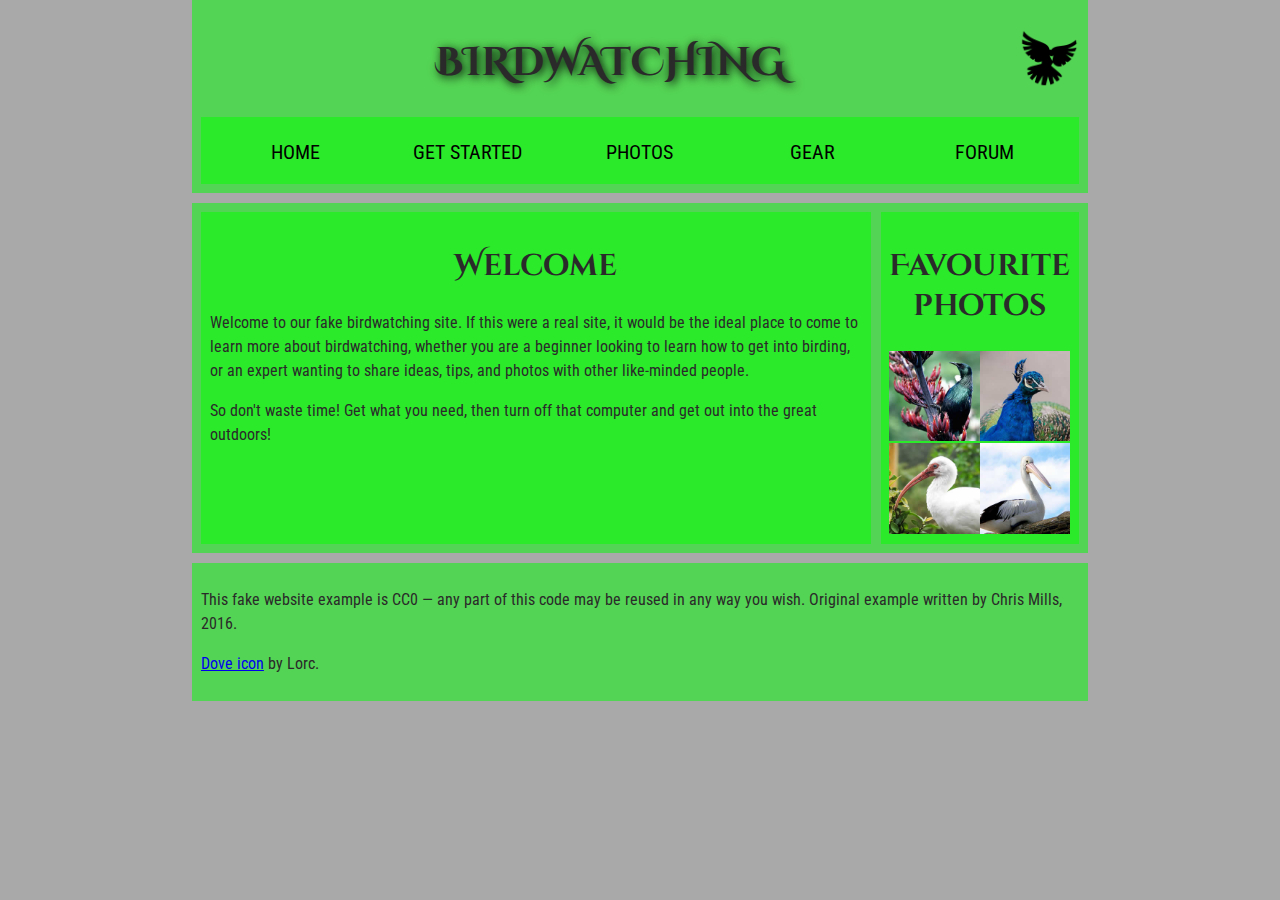
<file: index.html>
<!--
Name: Mandish Poudel
File: index.html
Date: 25th January 2025
Description of file: Structuring content with HTML and Styling using CSS. -->


<!DOCTYPE html>
<html lang="en">
  <head>
    <meta charset="utf-8">
    <title>Birdwatching</title>
    <link href="https://fonts.googleapis.com/css?family=Roboto+Condensed:300%7CCinzel+Decorative:700" rel="stylesheet">
    <link rel="stylesheet" href="style.css">
    <!--[if lt IE 9]>
      <script src="https://cdnjs.cloudflare.com/ajax/libs/html5shiv/3.7.3/html5shiv.js"></script>
    <![endif]-->
  </head>

  <body>
    
    <header>
      <h1>Birdwatching</h1>
      <img src="dove.png" alt="a simple dove logo">
      <nav>
        <ul>
          <li><span>Home</span></li>
          <li><a href="#">Get started</a></li>
          <li><a href="#">Photos</a></li>
          <li><a href="#">Gear</a></li>
          <li><a href="#">Forum</a></li>
        </ul>
      </nav>
    </header>
    
    <main>
      <article>
        <h2>Welcome</h2> 
        <p>Welcome to our fake birdwatching site. If this were a real site, it would be the ideal place to come to learn more about birdwatching, whether you are a beginner looking to learn how to get into birding, or an expert wanting to share ideas, tips, and photos with other like-minded people.</p>

        <p>So don't waste time! Get what you need, then turn off that computer and get out into the great outdoors!</p>
      </article>

      <aside>
        <h2>Favourite photos</h2>
  
        <a href="favorite-1.jpg"><img src="favorite-1_th.jpg" alt="Small black bird, black claws, long black slender beak, links to larger version of the image"></a>
        <a href="favorite-2.jpg"><img src="favorite-2_th.jpg" alt="Top half of a pretty bird with bright blue plumage on neck, light colored beak, blue headdress, links to larger version of the image"></a>
        <a href="favorite-3.jpg"><img src="favorite-3_th.jpg" alt="Top half of a large bird with white plumage, very long curved narrow light colored break, links to larger version of the image"></a>
        <a href="favorite-4.jpg"><img src="favorite-4_th.jpg" alt="Large bird, mostly white plumage with black plumage on back and rear, long straight white beak, links to larger version of the image"></a>
      </aside>
    </main>

      <footer>
        <p>This fake website example is CC0 — any part of this code may be reused in any way you wish. Original example written by Chris Mills, 2016.</p>
  
        <p><a href="http://game-icons.net/lorc/originals/dove.html">Dove icon</a> by Lorc.</p>
      </footer>

   
  </body>
</html>
</file>
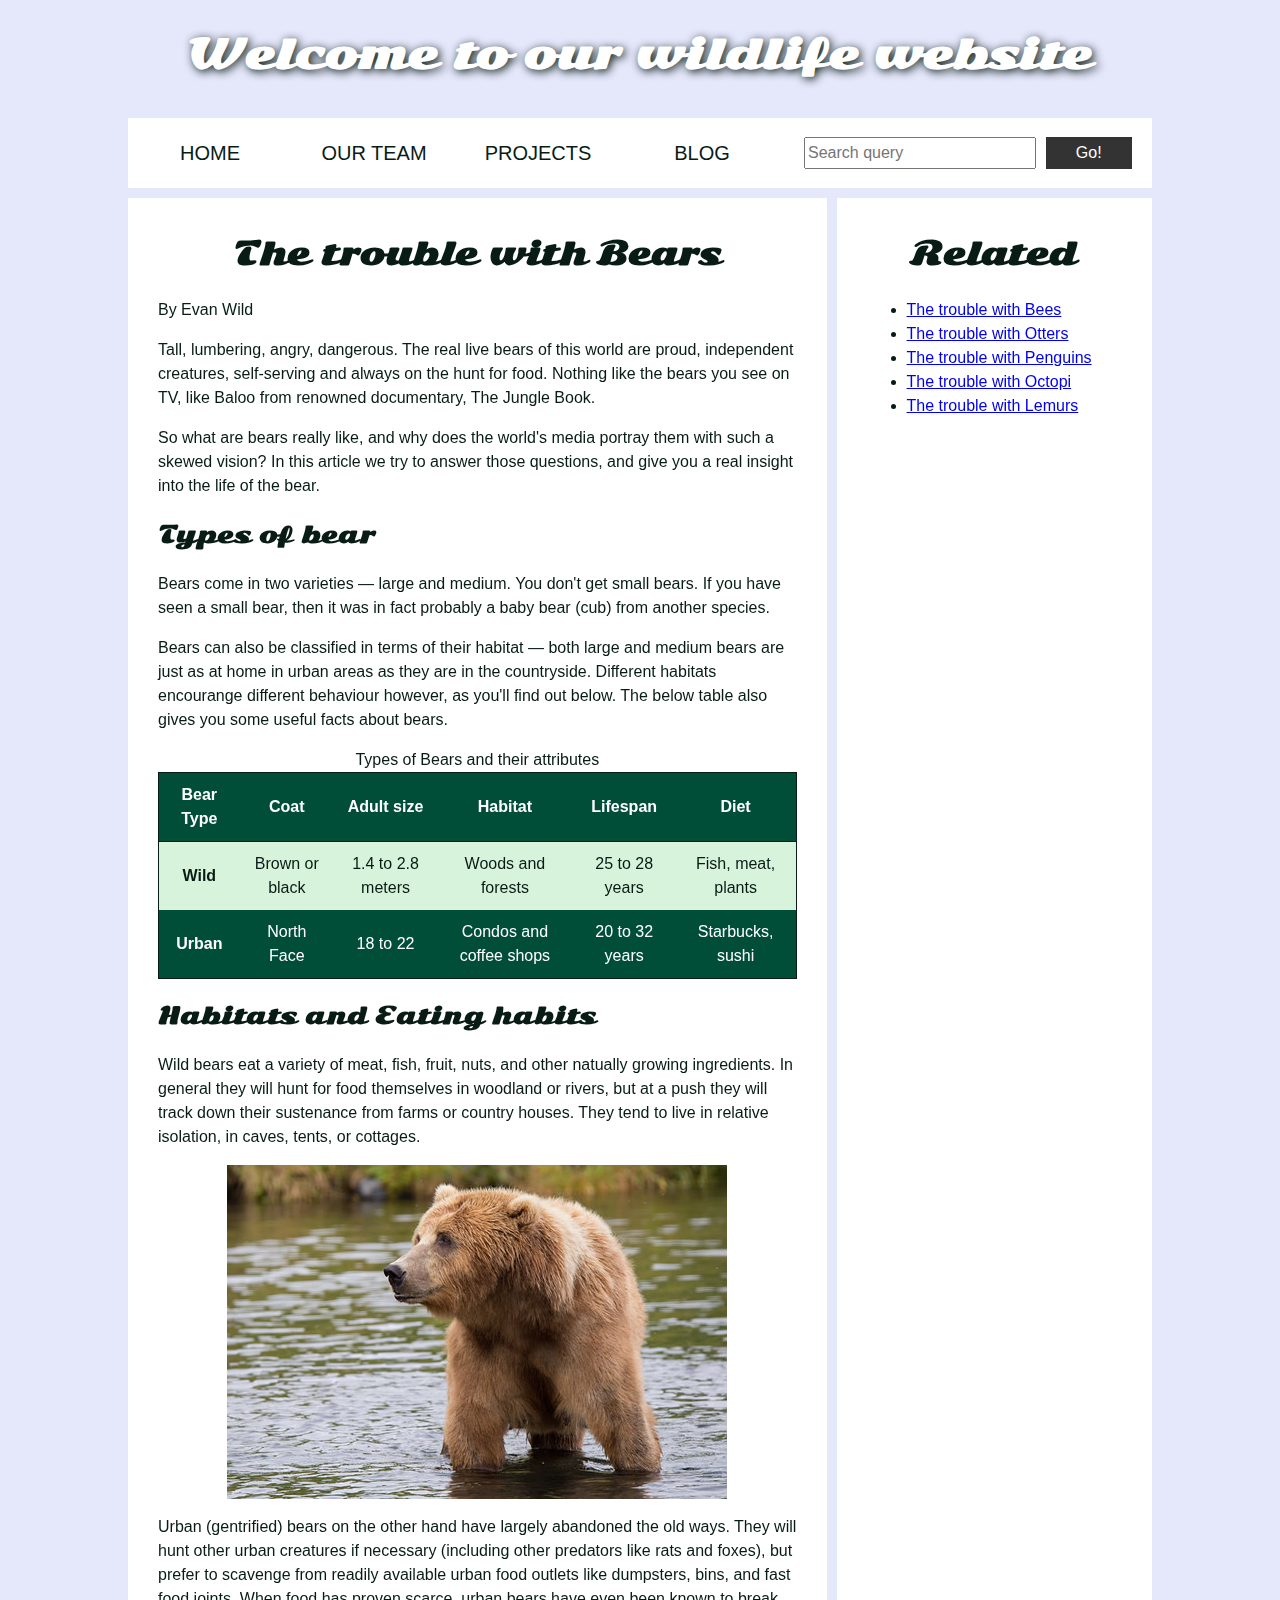
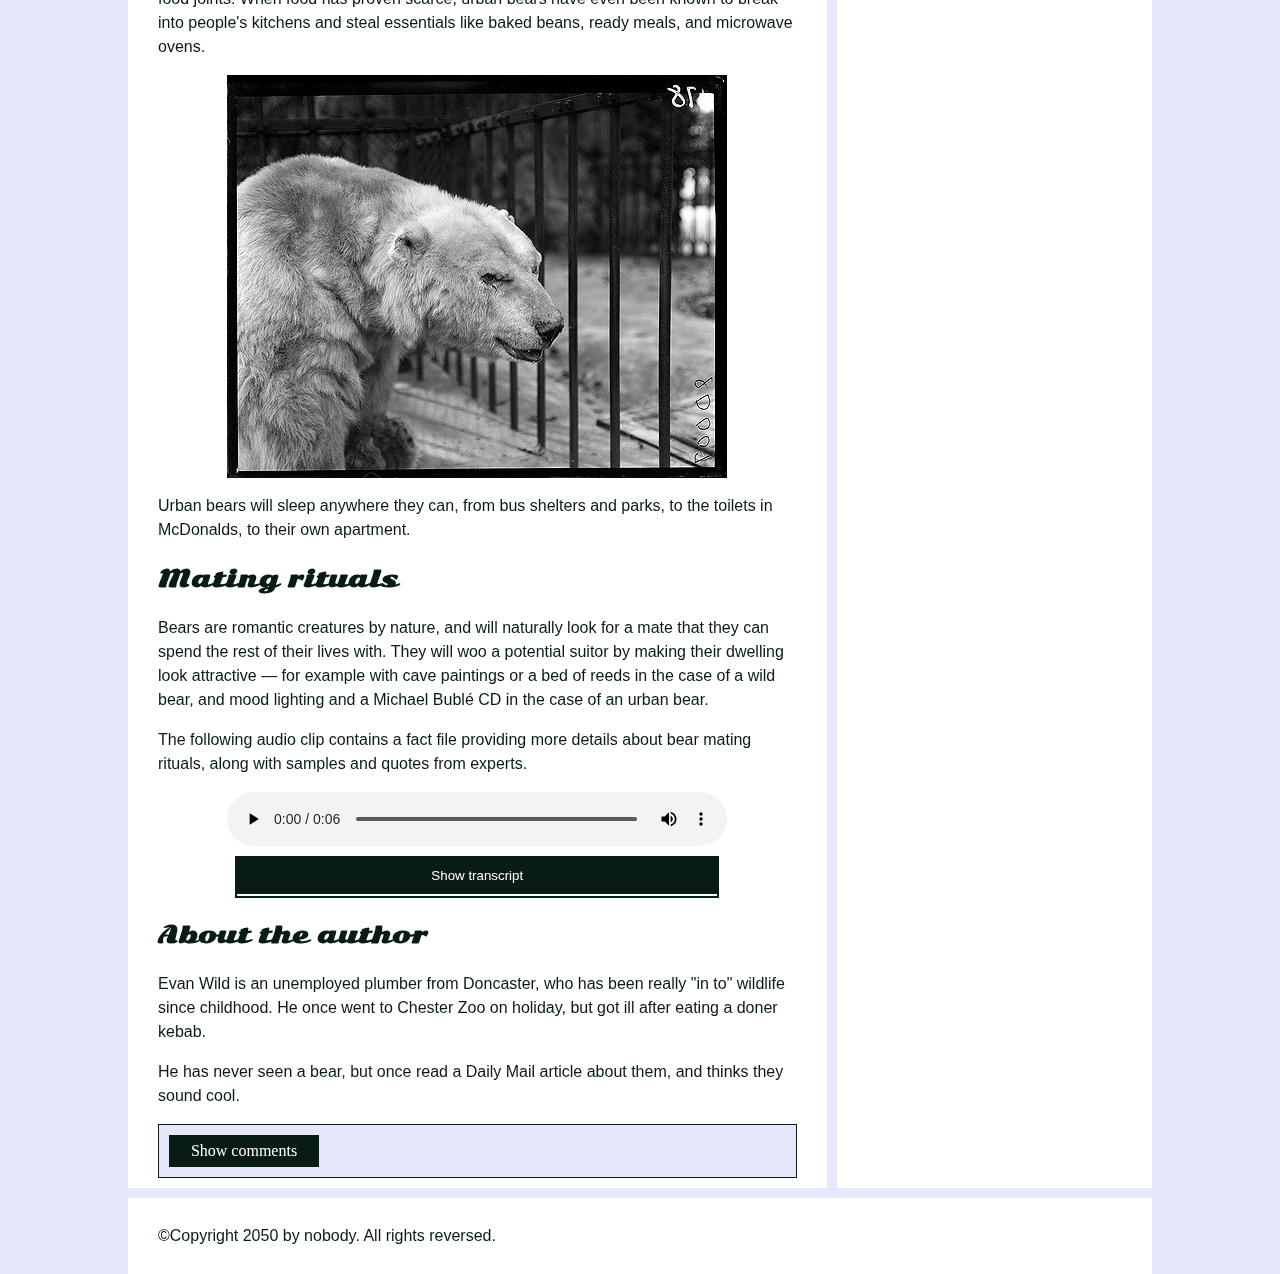
<file: Assignment5/index.html>
<!--Name: Mandish Poudel
Date: 2025-04-11
File: Assignment 5
Description:Web Accessibility
-->


<!DOCTYPE html>
<html>
<head>
  <meta charset="utf-8">
  
  <title>Accessibility assessment</title>
  <link href="https://fonts.googleapis.com/css?family=Open+Sans+Condensed:300|Sonsie+One" rel="stylesheet" type="text/css">
  <link rel="stylesheet" href="style.css">

  </head>
  <body>
    <h1>
      Welcome to our wildlife website
    </h1>
    
    <a id="skip-to-content-link" class="skip-to-content-link" href="#main-content">
      Skip to main content
    </a>

    <nav>
      <ul>
        <li><a href="#home">Home</a></li>
        <li><a href="ourTeam">Our team</a></li>
        <li><a href="#projects">Projects</a></li>
        <li><a href="#blog">Blog</a></li>
      </ul>
      
      <form class="search">
        <label for="site-search">Search the site:</label>
        <input type="search" id="site-search" name="q" placeholder="Search query"
        aria-label="Search through site content">
        <button>Go!</button>
      </form>
      
    </nav>
    
    <main id="main-content">
      <article>
        <section>
          <h2>The trouble with Bears</h2>
          <p>By Evan Wild</p>
          <p>Tall, lumbering, angry, dangerous. The real live bears of this world are proud, independent creatures, self-serving and always on the hunt for food. Nothing like the bears you see on TV, like Baloo from renowned documentary, The Jungle Book.</p>        
          <p>So what are bears really like, and why does the world's media portray them with such a skewed vision? In this article we try to answer those questions, and give you a real insight into the life of the bear.</p>
        </section>

        <section>
          <h3>Types of bear</h3>
          <p>Bears come in two varieties — large and medium. You don't get small bears. If you have seen a small bear, then it was in fact probably a baby bear (cub) from another species.</p>
          <p>Bears can also be classified in terms of their habitat — both large and medium bears are just as at home in urban areas as they are in the countryside. Different habitats encourange different behaviour however, as you'll find out below. The below table also gives you some useful facts about bears.</p>
        </section>
        
        <table>
          <caption>Types of Bears and their attributes</caption>
          <thead>
            <tr>
              <th scope="col">Bear Type</th>
              <th scope="col">Coat</th>
              <th scope="col">Adult size</th>
              <th scope="col">Habitat</th>
              <th scope="col">Lifespan</th>
              <th scope="col">Diet</th>
            </tr>
          </thead>
          <tbody>
            <tr>
              <th scope="row">Wild</th>
              <td>Brown or black</td>
              <td>1.4 to 2.8 meters</td>
              <td>Woods and forests</td>
              <td>25 to 28 years</td>
              <td>Fish, meat, plants</td>
            </tr>
            <tr>
              <th scope="row">Urban</td>
              <td>North Face</td>
              <td>18 to 22</td>
              <td>Condos and coffee shops</td>
              <td>20 to 32 years</td>
              <td>Starbucks, sushi</td>
            </tr>
          </tbody>
        </table>
        
        <section>
          <h3>Habitats and Eating habits</h3>
          <p>Wild bears eat a variety of meat, fish, fruit, nuts, and other natually growing ingredients. In general they will hunt for food themselves in woodland or rivers, but at a push they will track down their sustenance from farms or country houses. They tend to live in relative isolation, in caves, tents, or cottages.</p>  
        </section>
  
        <figure>
          <img src="photos/wild-bear.jpg" alt="A brown bear standing on four legs in a flowing river. The bear is facing the camera with its head turned to its right.">
          <figcaption></figcaption>
        </figure>
        
        <p>Urban (gentrified) bears on the other hand have largely abandoned the old ways. They will hunt other urban creatures if necessary (including other predators like rats and foxes), but prefer to scavenge from readily available urban food outlets like dumpsters, bins, and fast food joints. When food has proven scarce, urban bears have even been known to break into people's kitchens and steal essentials like baked beans, ready meals, and microwave ovens.</p>
        
        <figure>
          <img src="photos/urban-bear.jpg" alt="A grayscale image of a bear in a cage.">
          <figcaption></figcaption>
        </figure>
        
        <p>Urban bears will sleep anywhere they can, from bus shelters and parks, to the toilets in McDonalds, to their own apartment.</p>
        
        <section>
          <h3>Mating rituals</h3>
          <p>Bears are romantic creatures by nature, and will naturally look for a mate that they can spend the rest of their lives with. They will woo a potential suitor by making their dwelling look attractive — for example with cave paintings or a bed of reeds in the case of a wild bear, and mood lighting and a Michael Bublé CD in the case of an urban bear.</p>
          <p>The following audio clip contains a fact file providing more details about bear mating rituals, along with samples and quotes from experts.</p>
        </section>

        <!-- I was here -->
        
        <div>
          <audio controls>
            <source src="photos/bear.mp3" type="audio/mp3">
            <source src="photos/bear.ogg" type="audio/ogg">
            <p>It looks like your browser doesn't support HTML5 audio players. <a href="media/bear.mp3">link to the video</a>> instead</p>
          </audio>
          <div class="transcript-container">
            <div class="transcript-control">
              <button>Show transcript</button>
            </div>
            <section class="transcript">
              <p><strong>Narrator</strong>: This isn't really an audio fact file about bears. But it is, an audio file that you can transcribe.</p>
            </section>
          </div>  
        </div>

        <aside>
          <h3>About the author</h3>
          <p>Evan Wild is an unemployed plumber from Doncaster, who has been really "in to" wildlife since childhood. He once went to Chester Zoo on holiday, but got ill after eating a doner kebab.</p>
          <p>He has never seen a bear, but once read a Daily Mail article about them, and thinks they sound cool.</p>
        </aside>

        <section class="comments">
          <div class="show-hide" tabindex="0">Show comments</div>
          <div class="comment-wrapper">
            <form class="comment-form">
              <h2 tabindex="0">Add comment</h2>
              <div class="flex-pair">
                <label for="name">Your name:</label>
                <input type="text" name="name" id="name" placeholder="Enter your name" aria-required="true" required>
              </div>
              <div class="flex-pair">
                <label for="comment">Your comment:</label>
                <input type="text" name="comment" id="comment" placeholder="Enter your comment" aria-required="true" required>
              </div>
              <button>Submit comment</button>
              
              
            </form> 
            
            <section>
              <h2 tabindex="0">Comments</h2>
              <ul class="comment-container">
                <li>
                  <p tabindex="0"><span>Author: </span>Bob Fossil</p>
                  <p tabindex="0"><span>Comment: </span>Oh I am so glad you taught me all about the big brown angry guys in the woods. With their sniffing little noses and their bad attitudes, they can sure be a menace — I was thinking of putting them all in a truck and driving them outta here. I run a zoo, you know.</p>
                </li>
              </ul>
            </section>
          </div>
        </section>
      </article>
    
    <div class="secondary">
      <h2>Related</h2>
      <ul>
        <li><a href="#">The trouble with Bees</a></li>
        <li><a href="#">The trouble with Otters</a></li>
        <li><a href="#">The trouble with Penguins</a></li>
        <li><a href="#">The trouble with Octopi</a></li>
        <li><a href="#">The trouble with Lemurs</a></li>
      </ul>
    </div>
  </main>
  
  <footer>
    <p>©Copyright 2050 by nobody. All rights reversed.</p>
  </footer>
  
  <script src="main.js"></script>  
</body>
</html>
</file>
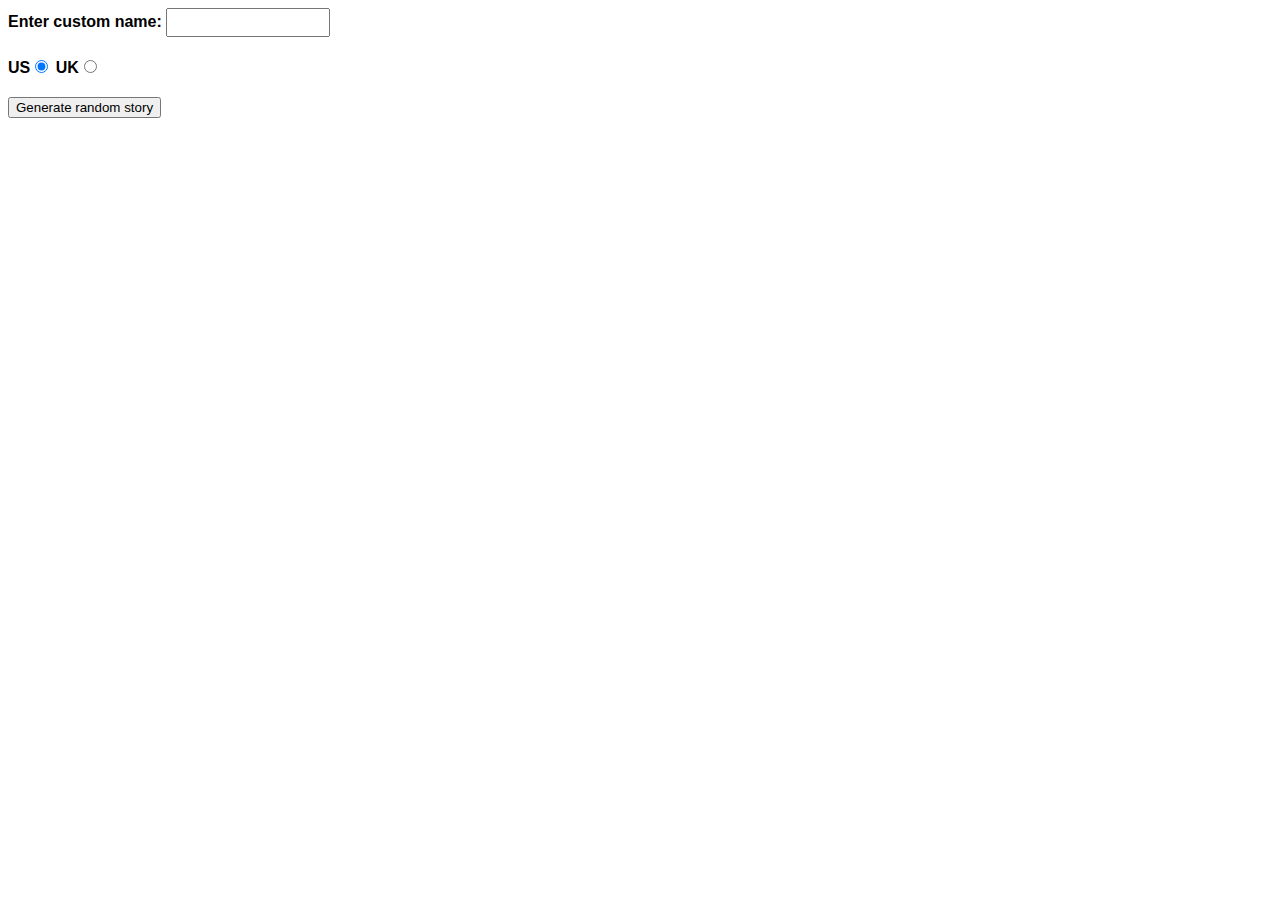
<file: Assignment 4/part1/index.html>
<!--Name: Mandish Poudel
Date: 2025-04-02
File: Assignment 4(part1)
Description: Silly story generator-->
<!DOCTYPE html>
<html lang="en-US">
  <head>
    <meta charset="utf-8">
    <meta name="viewport" content="width=device-width">

    <title>Silly story generator</title>

    <style>
      body {
        font-family: helvetica, sans-serif;
        width: 350px;
      }

      label {
        font-weight: bold;
      }

      div {
        padding-bottom: 20px;
      }

      input[type="text"] {
        padding: 5px;
        width: 150px;
      }

      p {
        background: #ffc125;
        color: #5e2612;
        padding: 10px;
        visibility: hidden;
      }
    </style>
  </head>

  <body>
    <div>
      <label for="customname">Enter custom name:</label>
      <input id="customname" type="text" placeholder="">
    </div>
    <div>
      <label for="us">US</label
      ><input id="us" type="radio" name="ukus" value="us" checked />
      <label for="uk">UK</label
      ><input id="uk" type="radio" name="ukus" value="uk">
    </div>
    <div>
      <button class="randomize">Generate random story</button>
    </div>
    <!-- Thanks a lot to Willy Aguirre for his help with the code for this assessment -->
    <p class="story"></p>
    <script src="main.js"></script>
  </body>
</html>
</file>
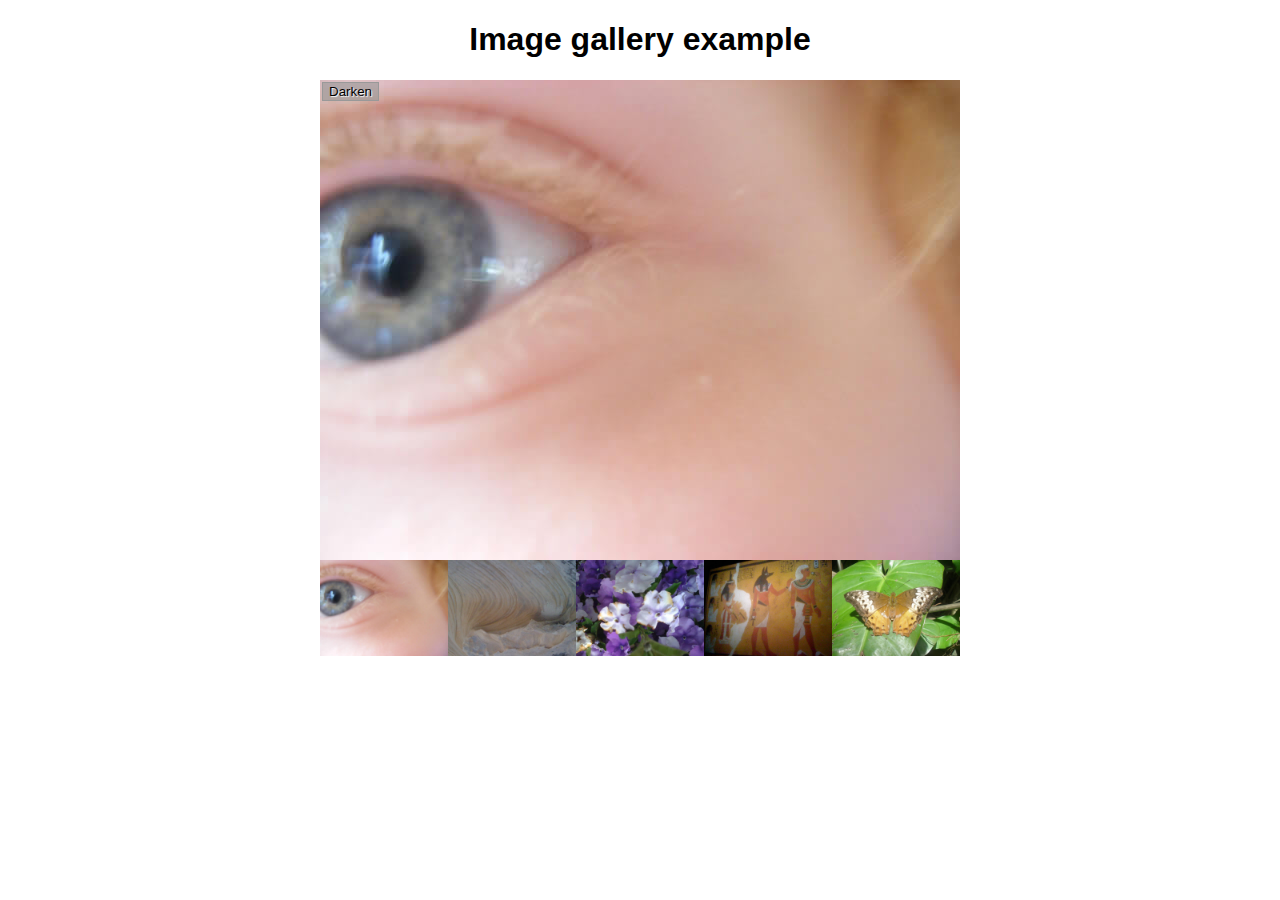
<file: Assignment 4/part2/index.html>
<!--Name: Mandish Poudel
Date: 2025-04-02
File: Assignment 4(part2)
Description:Image Gallery -->
<!DOCTYPE html>
<html lang="en-us">
  <head>
    <meta charset="utf-8">

    <title>Image gallery</title>

    <link rel="stylesheet" href="style.css">
    
  </head>

  <body>
    <h1>Image gallery example</h1>

    <div class="full-img">
      <img class="displayed-img" src="images/pic1.jpg" alt="Closeup of a human eye">
      <div class="overlay"></div>
      <button class="dark">Darken</button>
    </div>

    <div class="thumb-bar">


    </div>
    <script src= "scripts/main.js"></script>
  </body>
</html>
</file>
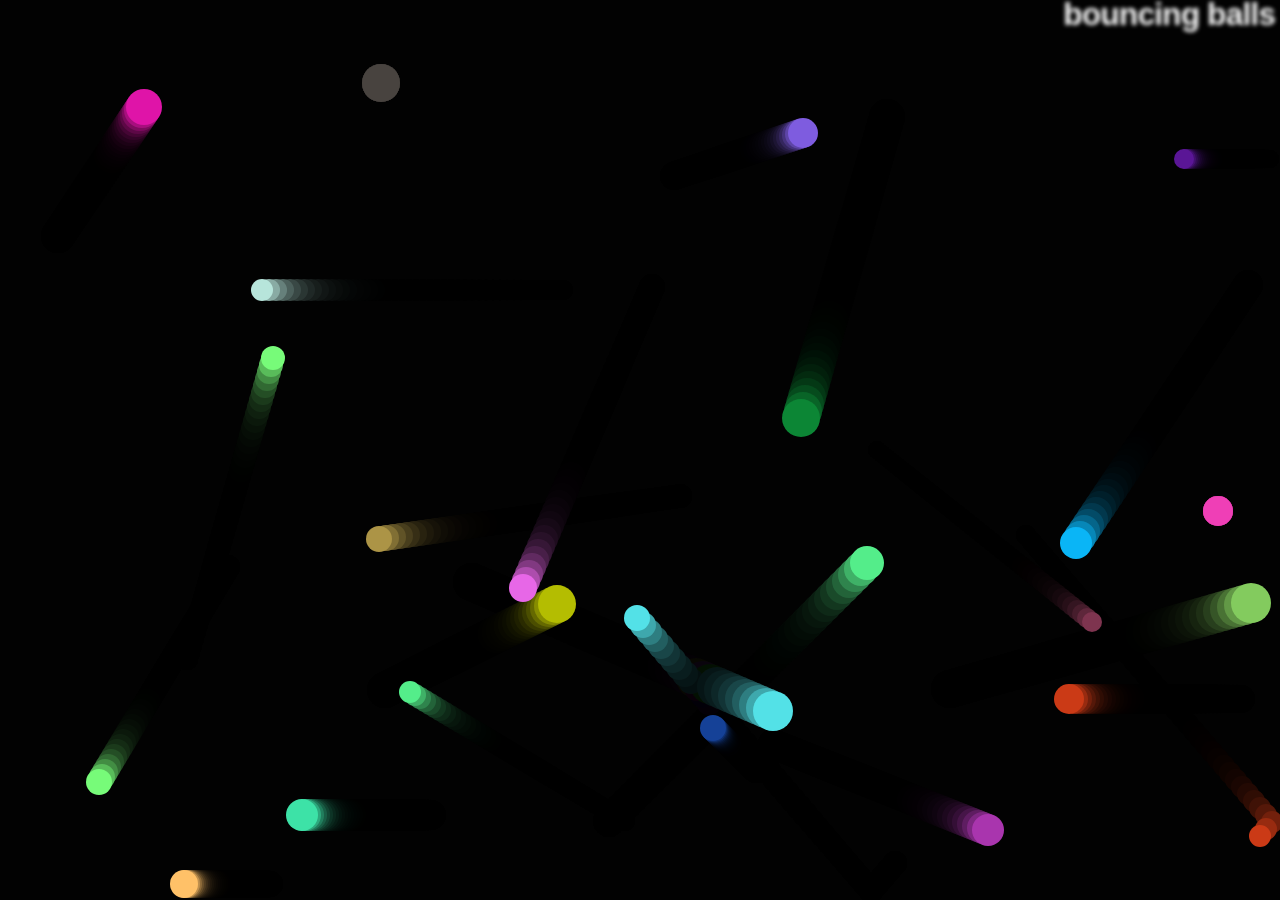
<file: Assignment 4/part3/index.html>
<!--Name: Mandish Poudel
Date: 2025-04-02
File: Assignment 4(part3)
Description:Object Building Practice -->
<!DOCTYPE html>
<html lang="en-US">
  <head>
    <meta charset="utf-8">
    <meta name="viewport" content="width=device-width">
    <title>Bouncing balls</title>
    <link rel="stylesheet" href="style.css">
  </head>

  <body>
    <h1>bouncing balls</h1>
    <canvas></canvas>

    <script src="main.js"></script>
  </body>
</html>
</file>
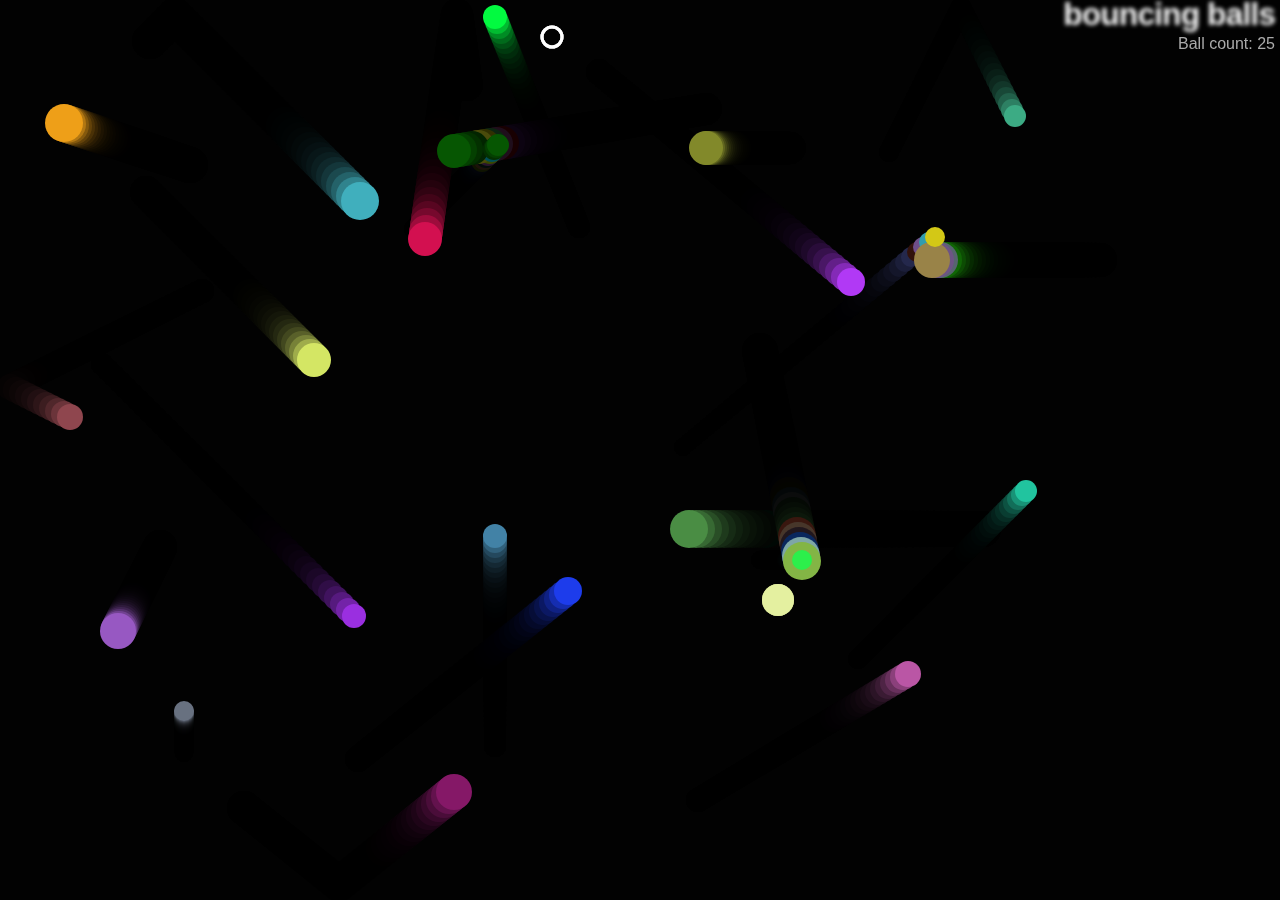
<file: Assignment 4/part4/index.html>
<!--Name: Mandish Poudel
Date: 2025-04-02
File: Assignment 4(part4)
Description:Adding Bouncing Ball Features-->
<!DOCTYPE html>
<html lang="en-US">
  <head>
    <meta charset="utf-8">
    <meta name="viewport" content="width=device-width">
    <title>Bouncing balls</title>
    <link rel="stylesheet" href="style.css">
  </head>

  <body>
    <h1>bouncing balls</h1>
    <p>Ball count: </p>
    <canvas></canvas>

    <script src="main.js"></script>
  </body>
</html>
</file>
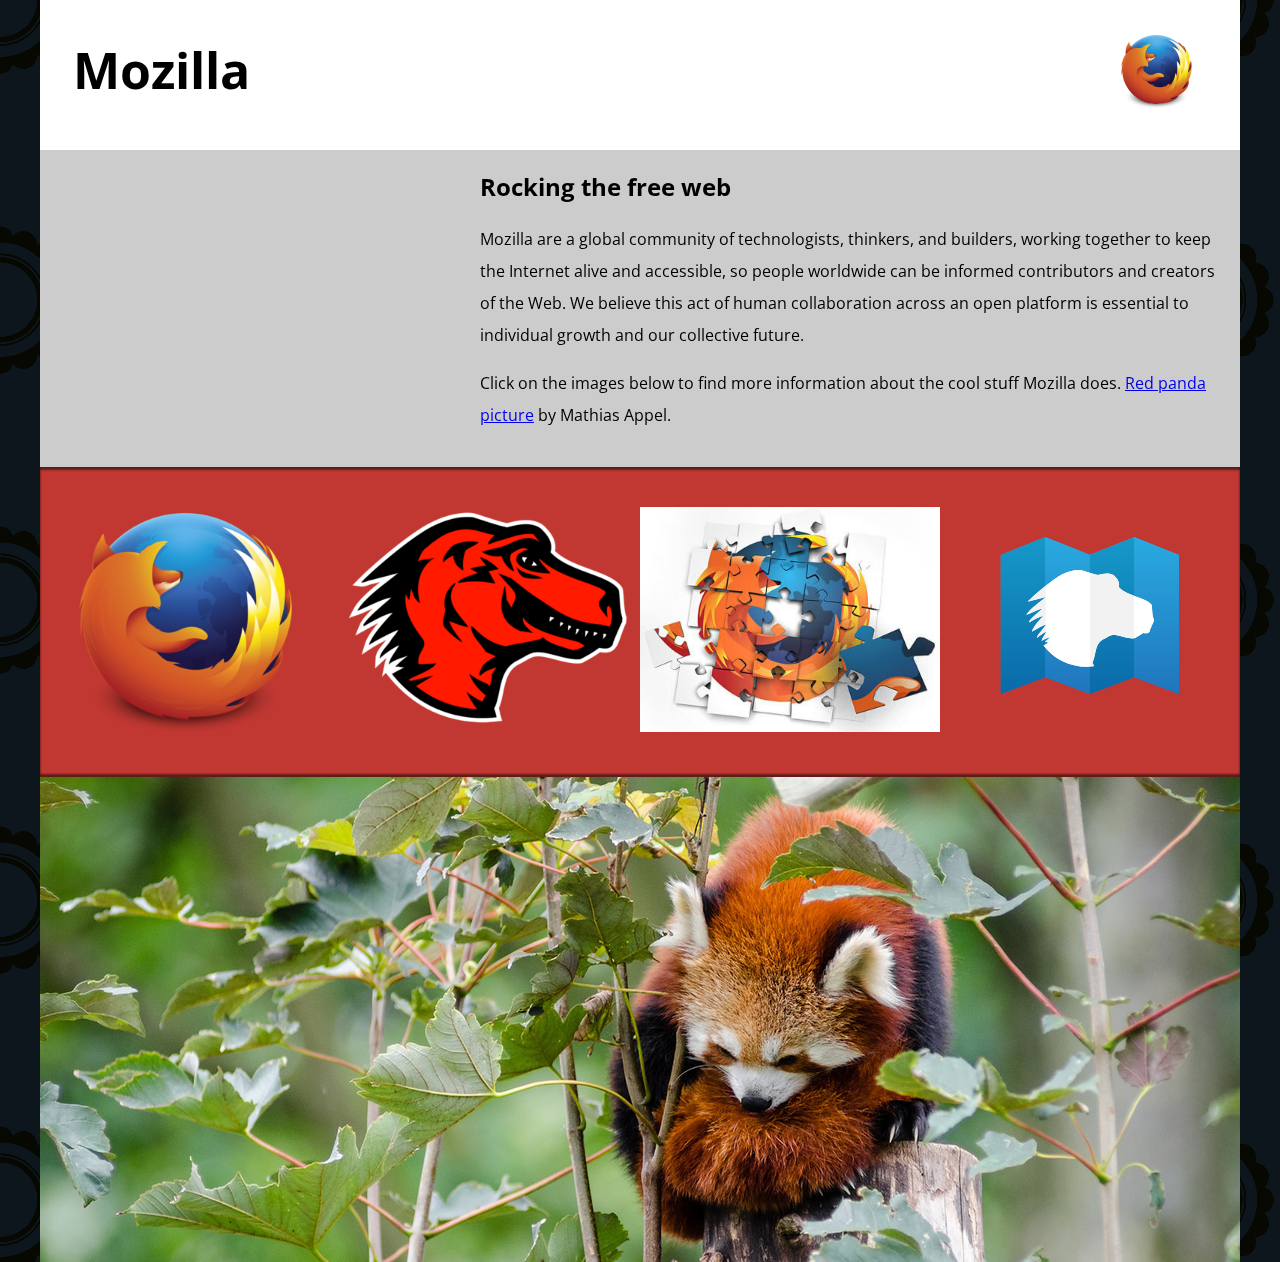
<file: LAB 2/part 1/index.html>
<!--
	Name: Mandish Poudel
	File: Assignment2.html 
	Date: 6 Feb 2025
	Assignment 2 about HTML Multimedia and Table.		
	-->
    
<!DOCTYPE html>
<html lang="en-US">
  <head>
    <meta charset="utf-8">
    <meta name="viewport" content="width=device-width">
    <title>Mozilla splash page</title>
    <link href='https://fonts.googleapis.com/css?family=Open+Sans:400,700' rel='stylesheet' type='text/css'>
    <style>
      /* header and body setup */

      html {
        font-family: 'Open Sans', sans-serif;
        background: url(pattern.png);
      }

      body {
        width: 100%;
        max-width: 1200px;
        margin: 0 auto;
        background-color: white;
        position: relative;
      }

      /* Header styling */

      header {
        height: 150px;
      }

      header img {
        width: 100px;
        position: absolute;
        right: 32.5px;
        top: 32.5px;
      }

      h1 {
        font-size: 50px;
        line-height: 140px;
        margin: 0 0 0 32.5px;
      }

      /* main section and video styling */

      main {
        background: #ccc;
      }

      article {
        padding: 20px;
      }

      h2 {
        margin-top: 0;
      }

      p {
        line-height: 2;
      }

      iframe {
        float: left;
        margin: 0 20px 20px 0;
        max-width: 100%;
      }

      /* further info links */

      .further-info {
        clear: left;
        padding: 40px 0;
        background: #c13832;
        box-shadow: inset 0 3px 2px rgba(0,0,0,0.5),
                    inset 0 -3px 2px rgba(0,0,0,0.5);
      }

      .further-info a {
        width: 25%;
        display: block;
        float: left;
      }

      .further-info img {
        max-width: 100%;
      }

      .clearfix {
        clear: both;
      }

      /* Red panda image */

      .red-panda img {
        display: block;
        max-width: 100%;
      }
    </style>
  </head>
  <body>
    <header>
      <h1>Mozilla</h1>
      <img src=" firefox_logo-only_RGB.png" alt="Firefox logo">

    </header>

    <main>
      <article>
        <iframe
        width="400"
        height="255"
        src="https://www.youtube.com/embed/ojcNcvb1olg" 
        title="YouTube video"
        frameborder="0"
        allow="accelerometer; autoplay; clipboard-write; encrypted-media; gyroscope"
        allowfullscreen></iframe>
       <h2>Rocking the free web</h2>

        <p>Mozilla are a global community of technologists, thinkers, and builders, working together to keep the Internet alive and accessible, so people worldwide can be informed contributors and creators of the Web. We believe this act of human collaboration across an open platform is essential to individual growth and our collective future.</p>

        <p>Click on the images below to find more information about the cool stuff Mozilla does. <a href="https://www.flickr.com/photos/mathiasappel/21675551065/">Red panda picture</a> by Mathias Appel.</p>
      </article>

      <div class="further-info">
        <a href="https://www.mozilla.org/en-US/firefox/new/">
          <img srcset= ""firefox-logo120.png 120w,
                        firefox-logo400.png 400w"
               sizes="(max-width; 500px) 120px,
                       400px"
               src="firefox_logo-only_RGB.png" alt="Download Firefox">
        </a>
        <a href="https://www.mozilla.org/">
          <img srcset=""mozilla-dinosaur120.png 120w,
                       mozilla-dinosaur400.png 400w"
               sizes="(max-width; 500px) 120px,
                       400px"
               src="mozilla-dinosaur-head.png" alt="Learn more about Mozilla">
        </a>
        <a href="https://addons.mozilla.org/">
          <img srcset=""firefox-adons120.png 120w,
                       firefox-adons400.png 400w"
               sizes="(max-width; 500px) 120px,
                       400px"
               src="firefox-addons.jpg" alt="Firefox with add-ons">
        </a>
        <a href="https://developer.mozilla.org/en-US/">
          <img src="mdn.svg" alt= " Learn Web Development with MDN">
        </a>
        <div class="clearfix"></div>
      </div>

      <div class="red-panda">
        <picture>
          <source media="(max-width: 600px)" srcset="red-panda-portrait-small.jpg">
          <img src="red-panda.jpg" alt="a red panda">
        </picture>
      </div>

    </main>
  </body>
</html>
</file>
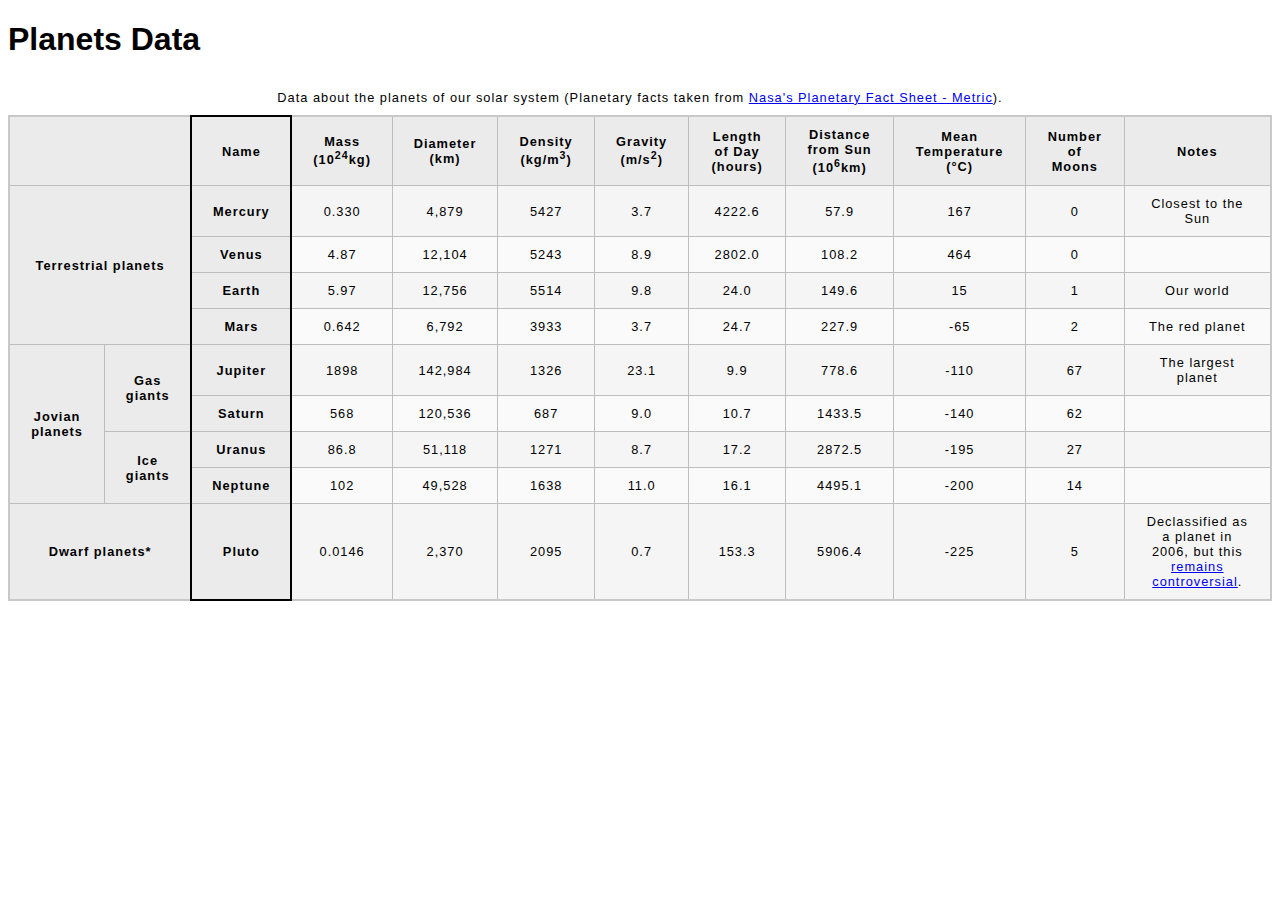
<file: LAB 2/part 2/index.html>
<!--
	Name: Mandish Poudel
	File: Assignment2.html 
	Date: 6 Feb 2025
	Assignment 2 about HTML Multimedia and Table.		
	-->
    
<!DOCTYPE html>
<html lang="en-US">
<head>
    <meta charset="utf-8">
    <meta name="viewport" content="width=device-width">
    <title>Planets Data</title>
    <style>
        body {
            font-family: sans-serif;
        }
        table {
            border-collapse: collapse;
            border: 2px solid rgb(200,200,200);
            letter-spacing: 1px;
            font-size: 0.8rem;
            width: 100%;
        }
        td, th {
            border: 1px solid rgb(190,190,190);
            padding: 10px 20px;
        }
        th {
            background-color: rgb(235,235,235);
            text-align: center;
        }
        td {
            text-align: center;
        }
        tr:nth-child(even) td {
            background-color: rgb(250,250,250);
        }
        tr:nth-child(odd) td {
            background-color: rgb(245,245,245);
        }
        caption {
            padding: 10px;
        }
        td:first-child {
            text-align: left;
        }
        .category {
            background-color: #d9d9d9;
            font-weight: bold;
            text-align: left;
        }
      </style>
</head>
<body>
    <h1>Planets Data</h1>
    <table>
        <caption>Data about the planets of our solar system (Planetary facts taken from <a href="http://nssdc.gsfc.nasa.gov/planetary/factsheet/">Nasa's Planetary Fact Sheet - Metric</a>).</caption>
            <tr>
                <th colspan="2">&nbsp;</th>
                <th>Name</th>
                <th>Mass (10<sup>24</sup>kg)</th>
                <th>Diameter (km)</th>
                <th>Density (kg/m<sup>3</sup>)</th>
                <th>Gravity (m/s<sup>2</sup>)</th>
                <th>Length of Day (hours)</th>
                <th>Distance from Sun (10<sup>6</sup>km)</th>
                <th>Mean Temperature (°C)</th>
                <th>Number of Moons</th>
                <th>Notes</th>
            </tr>
        <tbody>
            <tr><th colspan="2" rowspan="4">Terrestrial planets</th><th>Mercury</th><td>0.330</td><td>4,879</td><td>5427</td><td>3.7</td><td>4222.6</td><td>57.9</td><td>167</td><td>0</td><td>Closest to the Sun</td></tr>
            <tr><th>Venus</th><td>4.87</td><td>12,104</td><td>5243</td><td>8.9</td><td>2802.0</td><td>108.2</td><td>464</td><td>0</td><td></td></tr>
            <tr><th>Earth</th><td>5.97</td><td>12,756</td><td>5514</td><td>9.8</td><td>24.0</td><td>149.6</td><td>15</td><td>1</td><td>Our world</td></tr>
            <tr><th>Mars</th><td>0.642</td><td>6,792</td><td>3933</td><td>3.7</td><td>24.7</td><td>227.9</td><td>-65</td><td>2</td><td>The red planet</td></tr>
            <tr><th rowspan="4">Jovian planets</td><th rowspan="2">Gas giants</th><th>Jupiter</th><td>1898</td><td>142,984</td><td>1326</td><td>23.1</td><td>9.9</td><td>778.6</td><td>-110</td><td>67</td><td>The largest planet</td></tr>
            <tr><th>Saturn</td><td>568</td><td>120,536</td><td>687</td><td>9.0</td><td>10.7</td><td>1433.5</td><td>-140</td><td>62</td><td></td></tr>
            <tr><th rowspan="2">Ice giants</td><th>Uranus</th><td>86.8</td><td>51,118</td><td>1271</td><td>8.7</td><td>17.2</td><td>2872.5</td><td>-195</td><td>27</td><td></td></tr>
            <tr><th>Neptune</td><td>102</td><td>49,528</td><td>1638</td><td>11.0</td><td>16.1</td><td>4495.1</td><td>-200</td><td>14</td><td></td></tr>
            <tr><th colspan="2">Dwarf planets*</td><th>Pluto</th><td>0.0146</td><td>2,370</td><td>2095</td><td>0.7</td><td>153.3</td><td>5906.4</td><td>-225</td><td>5</td><td>Declassified as a planet in 2006, but this <a href="http://www.usatoday.com/story/tech/2014/10/02/pluto-planet-solar-system/16578959/">remains controversial</a>.</td></tr>
        </tbody>
           <colgroup>
            <col span="2">
            <col style="border: 2px solid black">
            <col span="9">
         </colgroup>
    </table>
</body>
</html>
</file>
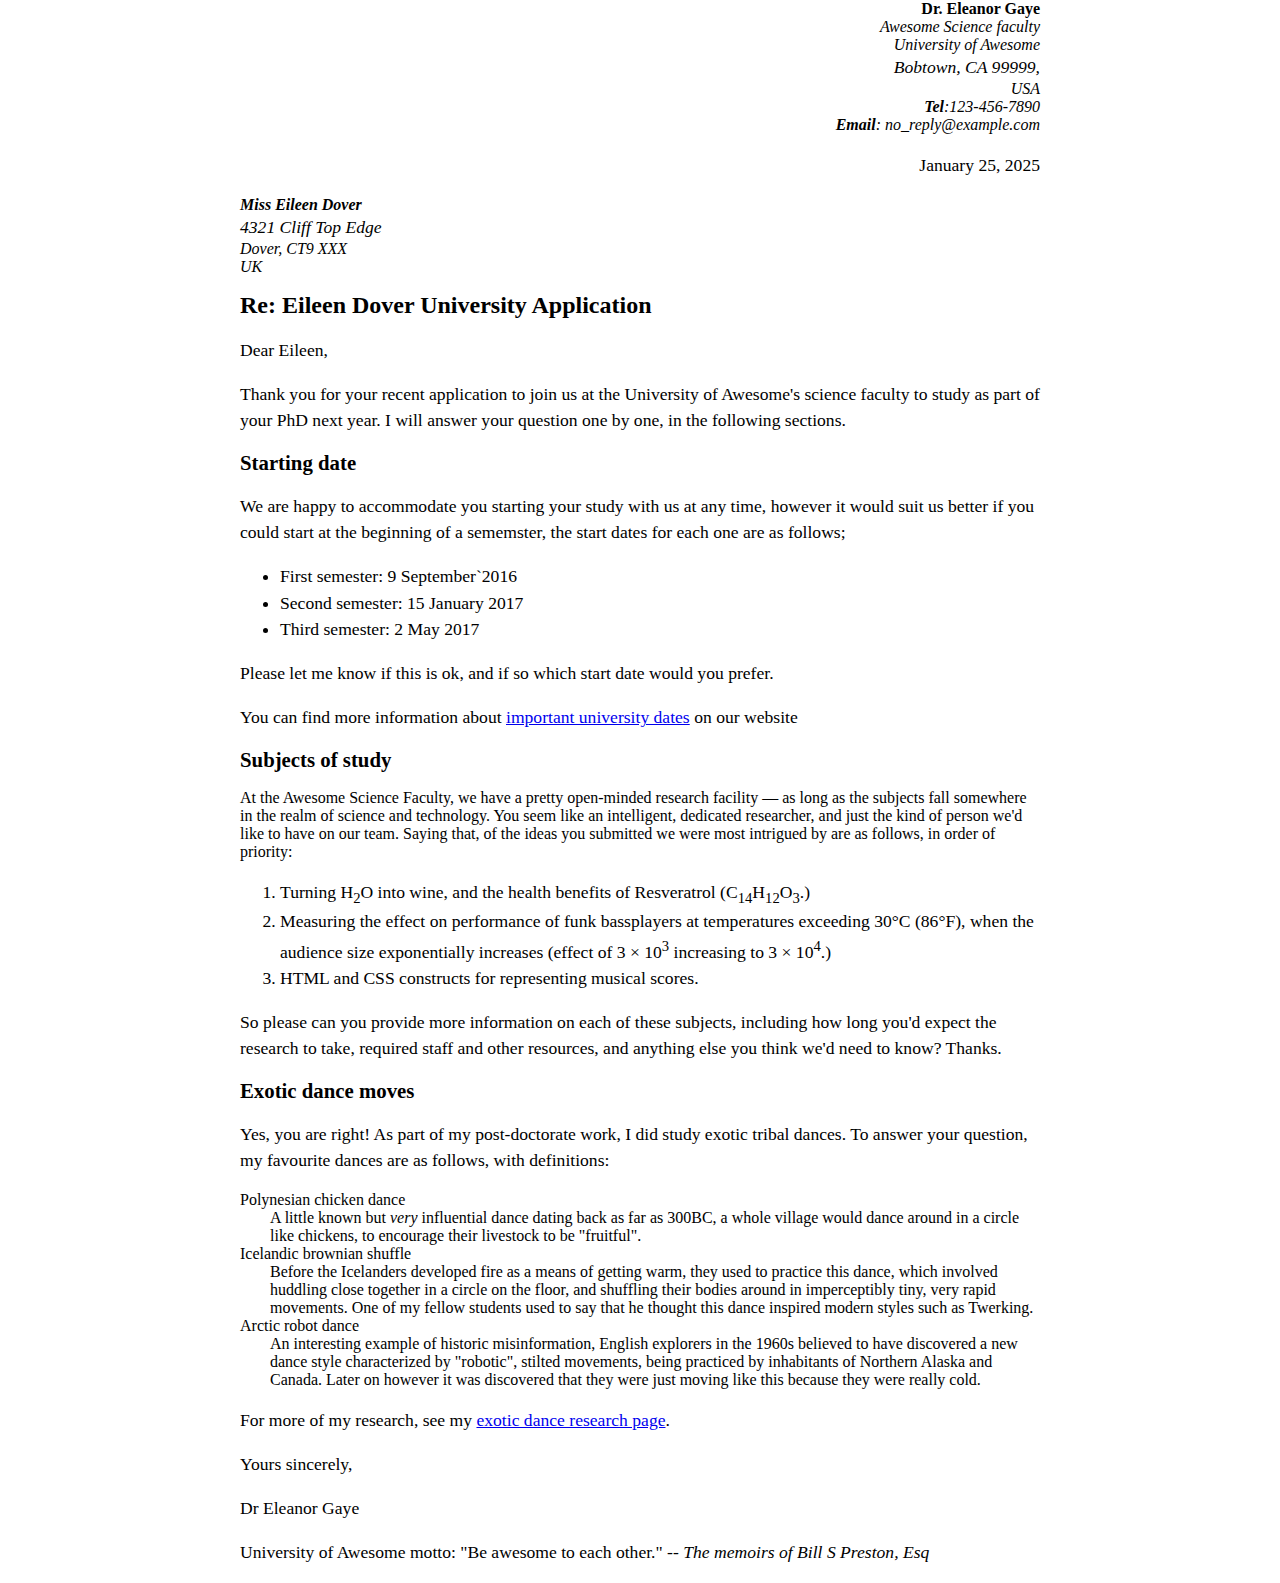
<file: web developments.html>
<!DOCTYPE html>
<html lang="en">
<head>
    <meta charset="UTF-8">
    <title>Assignment 1 letter</title>
    <link rel="stylesheet" href="Css1.css">
</head>
<body>
    <div class="sender-column">
    <b> Dr. Eleanor Gaye </b><br>
    <i>Awesome Science faculty <br>
        University of Awesome <br></i>
       <address> Bobtown, CA 99999, </address>
       
       <i> USA <br>
        <b>Tel</b>:123-456-7890<br>
        <b>Email</b>: no_reply@example.com <br>
    </i>
    <p><time datetime="2025-01-25">January 25, 2025</time></p>
    </div>
        <div>
            <i>
            <b>Miss Eileen Dover</b><br>
            </i>
            <address>4321 Cliff Top Edge</address>
            <i>
            Dover, CT9 XXX <br>
            UK</i>
        </div>
        <div>
            <h1>Re: Eileen Dover University Application</h1>
        </div>
        <div>
            <p>Dear Eileen,</p>
            <p>Thank you for your recent application to join us at the University of Awesome's 
                science faculty to study as part of your PhD next year. I will answer your question
                one by one, in the following sections.
            </p>
            <h2>Starting date</h2>
            <p>
                We are happy to accommodate you starting your study with us at any time, however it
                would suit us better if you could start at the beginning of a sememster, the start dates 
                for each one are as follows;
            </p>
            <div>
                <ul>
                <li>First semester: 9 September`2016</li>
                <li>Second semester: 15 January 2017</li>
                <li>Third semester: 2 May 2017</li>
            </ul>
        </div>
        <p>Please let me know if this is ok, and if so which start date would you prefer.</p>
        <p>You can find more information about <a href="https://www.universitydates.com">important university dates</a> on our website</p>
    </div>

    <div>
        <h2>Subjects of study</h2>

        At the Awesome Science Faculty, we have a pretty open-minded research facility — as long as the subjects fall somewhere 
        in the realm of science and technology. You seem like an intelligent, dedicated researcher, and just the kind of person 
        we'd like to have on our team. Saying that, of the ideas you submitted we were most intrigued by are as follows, in order 
        of priority:
        <ol>
        <li>Turning H<sub>2</sub>O into wine, and the health benefits of Resveratrol (C<sub>14</sub>H<sub>12</sub>O<sub>3</sub>.)</li>
        <li>Measuring the effect on performance of funk bassplayers at temperatures exceeding 30°C (86°F), 
        when the audience size exponentially increases (effect of 3 × 10<sup>3</sup> increasing to 3 × 10<sup>4</sup>.)</li>
        <li>HTML and CSS constructs for representing musical scores.</li>
        </ol>
        <p>So please can you provide more information on each of these subjects, including how long you'd expect the research to take, 
            required staff and other resources, and anything else you think we'd need to know? Thanks.
        </p>
    </div>
    <div>
        <h2>Exotic dance moves</h2>
        <p>Yes, you are right! As part of my post-doctorate work, I did study exotic tribal dances. To answer your question, my favourite dances 
            are as follows, with definitions:
        </p>
        Polynesian chicken dance
            <div style="margin-left: 30px;">A little known but <i>very</i> influential dance dating back as far as 300BC, a whole village would dance
                around in a circle like chickens, to encourage their livestock to be "fruitful".</div>
        Icelandic brownian shuffle<br>
            <div style="margin-left: 30px;">Before the Icelanders developed fire as a means of getting warm, they used to practice this dance, which 
                involved huddling close together in a circle on the floor, and shuffling their bodies around in imperceptibly tiny, very rapid movements. 
                One of my fellow students used to say that he thought this dance inspired modern styles such as Twerking.</div>
        Arctic robot dance<br>
            <div style="margin-left: 30px;">An interesting example of historic misinformation, English explorers in the 1960s believed to have discovered 
                a new dance style characterized by "robotic", stilted movements, being practiced by inhabitants of Northern Alaska and Canada. Later on however 
                it was discovered that they were just moving like this because they were really cold.</div>
        
        <p>For more of my research, see my <a href="www.dance.com">exotic dance research page</a>.</p>
        <p>Yours sincerely,</p>
        <p>Dr Eleanor Gaye</p>
        <p>
            University of Awesome motto: "Be awesome to each other." --<i> The memoirs of Bill S Preston, Esq</i> 
        </p>
    </div>
</div>  
</body>
</html>
</file>
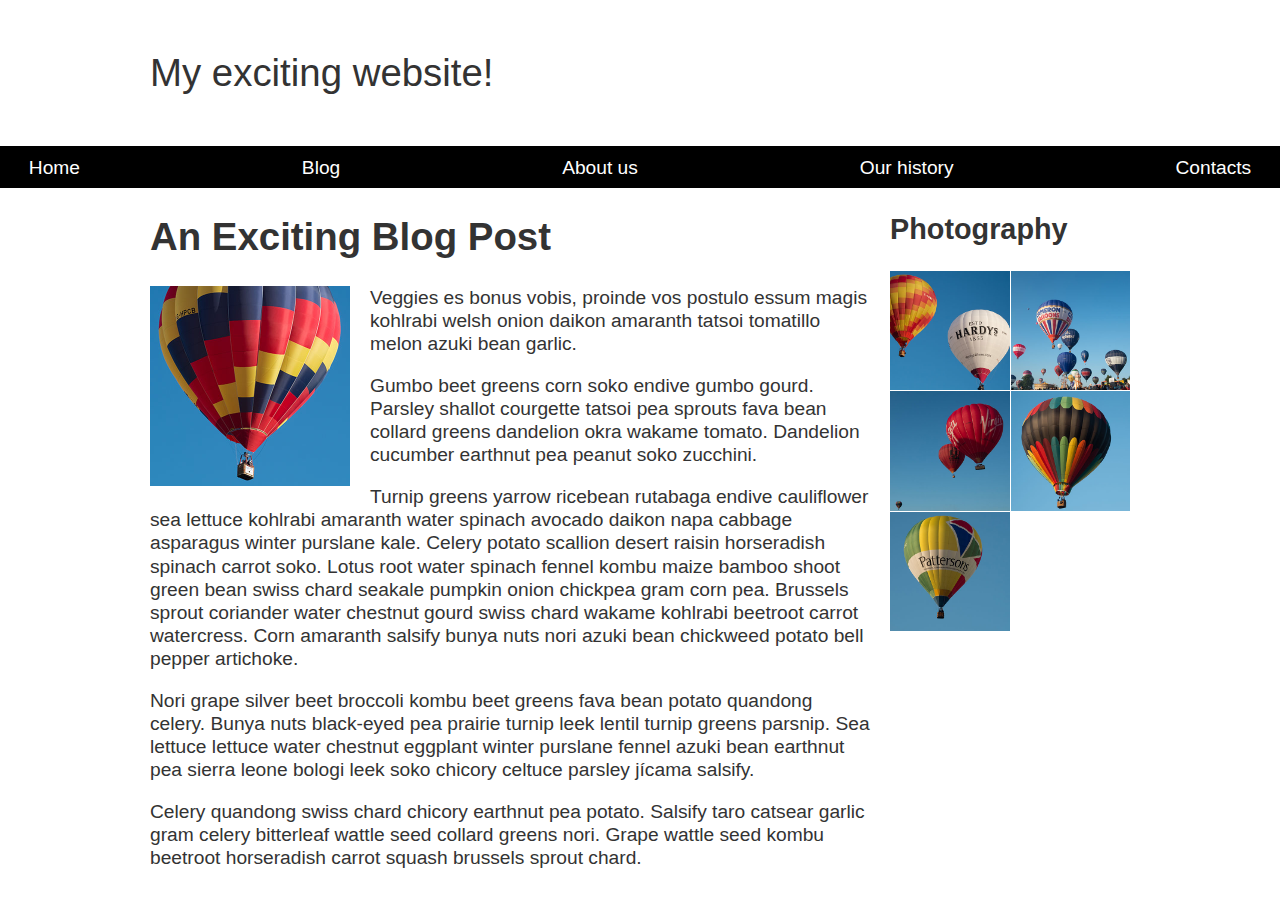
<file: Assignment 3/partfour.html>
<!DOCTYPE html>
<html lang="en-US">
  <head>
    <meta charset="utf-8">
    <meta name="viewport" content="width=device-width, initial-scale=1">
    <title>Layout Task</title>
    <link href="partfour.css" rel="stylesheet" type="text/css">
  </head>

<body>

  <div class="logo">
    My exciting website!
  </div>

  <nav>
    <ul>
      <li>
        <a href="">Home</a>
      </li>
      <li>
        <a href="">Blog</a>
      </li>
      <li>
        <a href="">About us</a>
      </li>
      <li>
        <a href="">Our history</a>
      </li>
      <li>
        <a href="">Contacts</a>
      </li>
    </ul>
  </nav>

  <main class="grid">
    <article>
      <h1>
        An Exciting Blog Post
      </h1>
      <img src="images/balloon-sq6.jpg" alt="placeholder" class="feature">
      <p>Veggies es bonus vobis, proinde vos postulo essum magis kohlrabi welsh onion daikon amaranth tatsoi tomatillo melon
        azuki bean garlic.</p>

      <p>Gumbo beet greens corn soko endive gumbo gourd. Parsley shallot courgette tatsoi pea sprouts fava bean collard greens
        dandelion okra wakame tomato. Dandelion cucumber earthnut pea peanut soko zucchini.</p>

      <p>Turnip greens yarrow ricebean rutabaga endive cauliflower sea lettuce kohlrabi amaranth water spinach avocado daikon
        napa cabbage asparagus winter purslane kale. Celery potato scallion desert raisin horseradish spinach carrot soko.
        Lotus root water spinach fennel kombu maize bamboo shoot green bean swiss chard seakale pumpkin onion chickpea gram
        corn pea. Brussels sprout coriander water chestnut gourd swiss chard wakame kohlrabi beetroot carrot watercress.
        Corn amaranth salsify bunya nuts nori azuki bean chickweed potato bell pepper artichoke.</p>

      <p>Nori grape silver beet broccoli kombu beet greens fava bean potato quandong celery. Bunya nuts black-eyed pea prairie
        turnip leek lentil turnip greens parsnip. Sea lettuce lettuce water chestnut eggplant winter purslane fennel azuki
        bean earthnut pea sierra leone bologi leek soko chicory celtuce parsley jícama salsify.</p>

      <p>Celery quandong swiss chard chicory earthnut pea potato. Salsify taro catsear garlic gram celery bitterleaf wattle
        seed collard greens nori. Grape wattle seed kombu beetroot horseradish carrot squash brussels sprout chard.</p>

    </article>

    <aside>
      <h2>
        Photography
      </h2>
      <ul class="photos">
        <li>
          <img src="images/balloon-sq1.jpg" alt="placeholder">
        </li>
        <li>
          <img src="images/balloon-sq2.jpg" alt="placeholder">
        </li>
        <li>
          <img src="images/balloon-sq3.jpg" alt="placeholder">
        </li>
        <li>
          <img src="images/balloon-sq4.jpg" alt="placeholder">
        </li>
        <li>
          <img src="images/balloon-sq5.jpg" alt="placeholder">
        </li>
      </ul>

    </aside>
  </main>

</body>

</html>
</file>
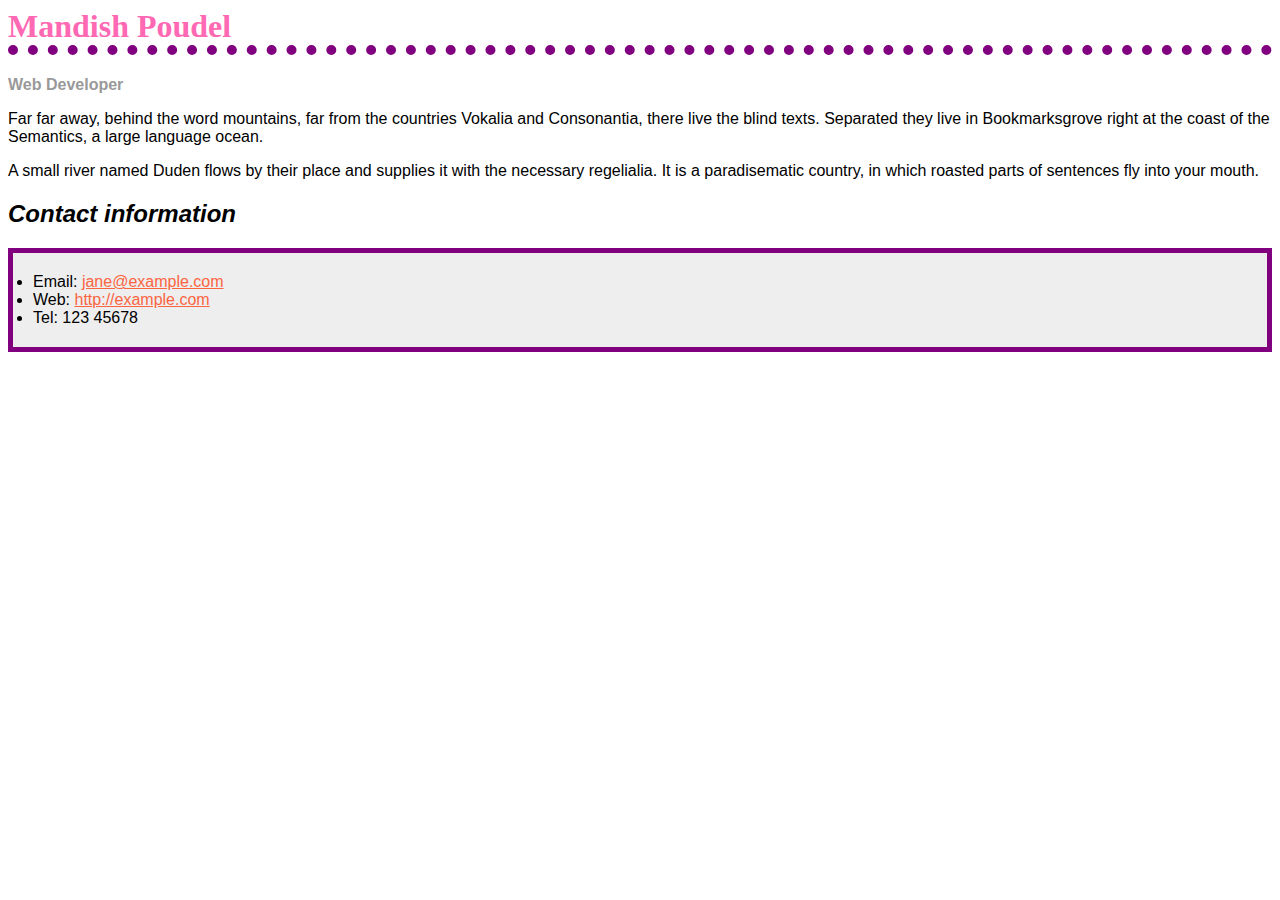
<file: Assignment 3/partone.html>
<html lang="en">
<head>
    <meta charset="UTF-8">
    <title>Document</title>
    <link rel="stylesheet" href="partone.css" type="text/css">
</head>
    <body>
            <h1>Mandish Poudel</h1>
        <div class="job-title">Web Developer</div>
        <p>
        Far far away, behind the word mountains, far from the countries Vokalia and
        Consonantia, there live the blind texts. Separated they live in Bookmarksgrove
        right at the coast of the Semantics, a large language ocean.
        </p>

        <p>
        A small river named Duden flows by their place and supplies it with the
        necessary regelialia. It is a paradisematic country, in which roasted parts of
        sentences fly into your mouth.
        </p>

        <h2>Contact information</h2>
        <ul>
        <li>Email: <a href="mailto:jane@example.com">jane@example.com</a></li>
        <li>Web: <a href="http://example.com">http://example.com</a></li>
        <li>Tel: 123 45678</li>
        </ul>
        
    </body>
</html>
</file>
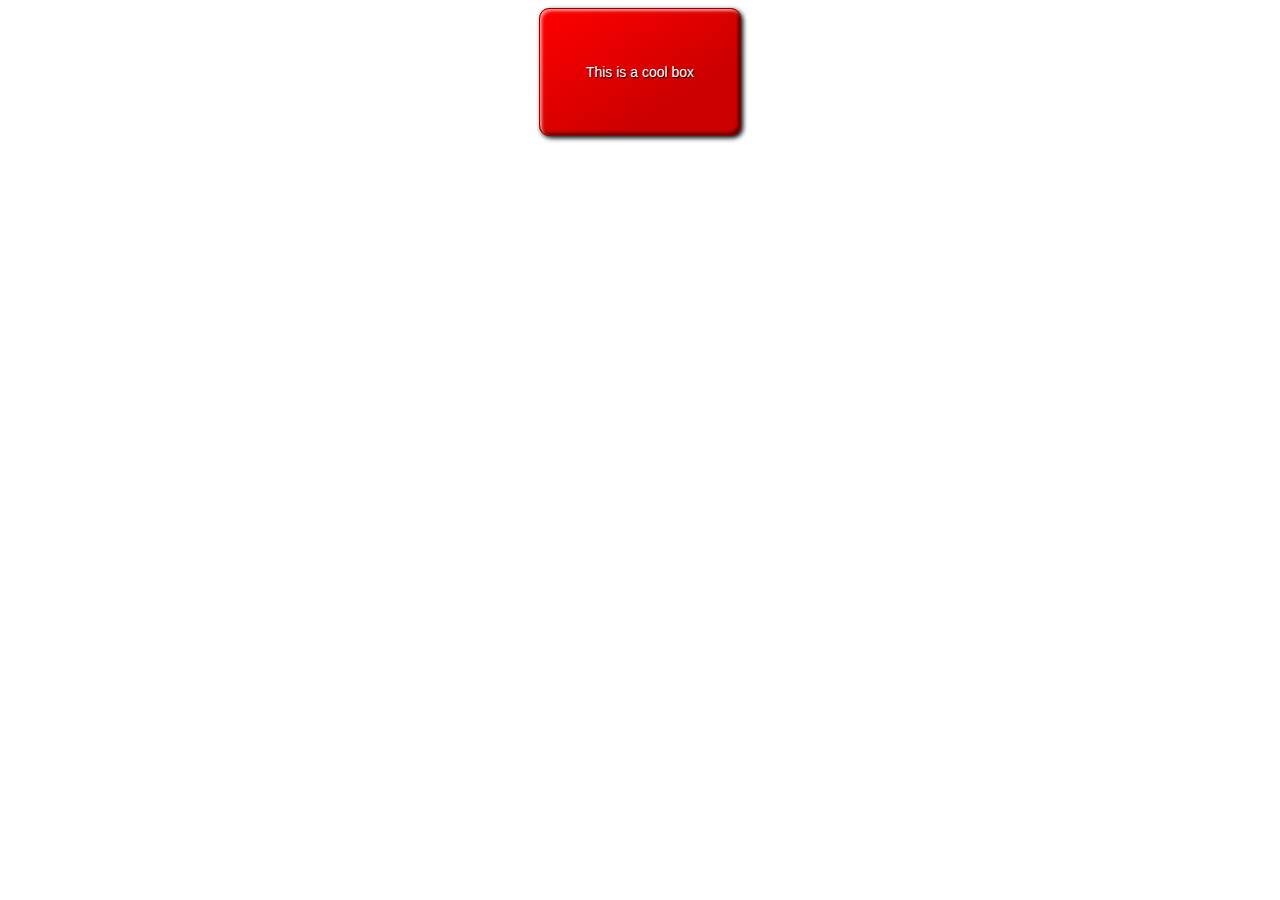
<file: Assignment 3/parttwo.html>
<!DOCTYPE html>
<html lang="en-US">
  <head>
    <meta charset="utf-8" />
    <meta name="viewport" content="width=device-width" />
    <title>Cool box</title>
    <!-- your css link goes here -->
     <link rel="stylesheet" href="parttwo.css" type="text/css">
  </head>
  <body>
    <div>This is a cool box</div>
  </body>
</html>
</file>
<file: style.css>
/* || General setup */

html, body {
  margin: 0;
  padding: 0;
}

html {
  font-size: 10px;
  background-color: #a9a9a9;
}

body {
  width: 70%;
  min-width: 800px;
  margin: 0 auto;
}

/* || typography */

h1, h2, h3 {
  font-family: 'Cinzel Decorative', cursive;
  color: #2a2a2a;
}

p, input, li {
  font-family: 'Roboto Condensed', sans-serif;
  color: #2a2a2a;
}

h1 {
  font-size: 4rem;
  text-align: center;
  text-shadow: 2px 2px 10px black;
}

h2 {
  font-size: 3rem;
  text-align: center;
}

h3 {
  font-size: 2.2rem;
}

p, li {
  font-size: 1.6rem;
  line-height: 1.5;
}

/* || header layout */

header {
  margin-bottom: 10px;
  display: flex;
  flex-flow: row wrap;
}

body > * {
  background-color: red;
  padding: 1%;
}

main, header, nav, article, aside, footer, section {
  background-color: rgba(0,255,0,0.5);
  padding: 1%;
}

h1 {
  flex: 5;
  text-transform: uppercase;
}

header img {
  display: block;
  height: 60px;
  padding-top: 20.15px;
}

nav {
  height: 50px;
  flex: 100%;
  display: flex;
}

nav ul {
  padding: 0;
  list-style-type: none;
  flex: 2;
  display: flex;
}

nav li {
  display: inline;
  text-align: center;
  flex: 1;
}

nav a, nav span {
  display: inline-block;
  font-size: 2rem;
  height: 3rem;
  line-height: 1.7;
  text-transform: uppercase;
  text-decoration: none;
  color: black;

}

/* || main layout */

main {
  display: flex;
}

article, section {
  flex: 4;
}

aside {
  flex: 1;
  margin-left: 10px;
  padding: 1%;
}

aside a {
  display: block;
  float: left;
  width: 50%;
}

aside img {
  max-width: 100%;
}

footer {
  margin-top: 10px;
}
</file>
<file: Assignment5/style.css>
/* || General setup */

html, body {
  margin: 0;
  padding: 0;
}

html {
  font-size: 10px;
  background-color: #e5e7fb;
}

body {
  width: 80%;
  min-width: 1024px;
  margin: 0 auto;
}

/* || typography */

h1, h2, h3 {
  font-family: 'Sonsie One', cursive;
  color: #081c15;
}

p, input, li, table, label {
  font-family: sans-serif;
  color: #081c15;
}

h1 {
  font-size: 4rem;
  text-align: center;
  color: white;
  text-shadow: 2px 2px 10px #081C15;
}

h2 {
  font-size: 3rem;
  text-align: center;
}

h3 {
  font-size: 2.2rem;
}

p, li, table {
  font-size: 1.6rem;
  line-height: 1.5;
}

/* || header layout */

nav, article, footer, .secondary {
  background-color: #ffffff;
}

article, footer, .secondary {
  padding: 10px 30px;
}

article {
  margin-right: 10px;
}

nav {
  height: 50px;
  background-color: ff80ff;
  display: flex;
  padding: 1% 0;
  margin-bottom: 10px;
}

nav ul {
  padding: 0;
  list-style-type: none;
  flex: 2;
  display: flex;
}

nav li {
  display: inline;
  text-align: center;
  flex: 1;
}

nav a {
  display: inline-block;
  font-size: 2rem;
  text-transform: uppercase;
  text-decoration: none;
  color: #081C15;
}

nav .search {
  flex: 1;
  display: flex;
  align-items: center;
  height: 100%;
  padding: 0 2em;
}

.search input,
.search button {
  font-size: 1.6rem;
    height: 32px;
  }

.search input[type="search"] {
  flex: 3;
}

.search button {
  flex: 1;
  margin-left: 1rem;
  background: #333;
  border: 0;
  color: white;
}

.search label {
  width: 0;
}

/* || main layout */

main {
  display: flex;
}

article {
  flex: 5;
}

.secondary {
  flex: 2;
}

footer {
  margin-top: 10px;
}

/* Table styling */

table {
  width: 100%;
  background-color: #004D38;
  color: #FFFFFF;
  border-collapse: collapse;
  border: 1px solid #081C15;
}

table caption {
  color: #081c15;
}

th, td {
  padding: 10px;
}

td {
  text-align: center;
}

th[scope="col"] {
  border-bottom: 1px solid #081C15;
}

tbody tr:nth-child(odd) {
  background-color: #d8f3dc;
  color: #081C15;
}

/* styling content images and audio */

img, audio {
  display: block;
  margin: 0 auto;
}

audio {
  width: 500px;
}

button {
  display: block;
  float: left;
  height: 100%;
  cursor: pointer;
  border: 0;
}

button:hover, button:focus {
  background-color: #ddd;
}

button:active {
  background-color: #ccc;
}

.transcript-container {
  width: 480px;
  margin: 10px auto;
  border: 2px solid #081C15;
  min-height: 38px;
}

.transcript {
  background-color: #e5e7fb;
  color: #081C15;
  height: 0;
  overflow: auto;
  padding: 0 10px;
}

.transcript * {  
  width: 100%;
  color: #081C15;
}

.transcript-container button {
  width: 100%;
  height: 36px;
  background-color: #081C15;
  color: white;
}


/* Comments styling */

.comments {
  background-color:#e5e7fb;
  padding: 10px;
  border: 1px solid #081C15;
}

.show-hide {
  cursor: pointer;
}

.comments h2 {
  font-size: 2rem;
}

.comments h2:nth-of-type(2) {
  margin-bottom: 0;
}

.comment-form {
  margin-bottom: 3rem;
}

.comment-form .flex-pair {
  display: flex;
  padding: 0 3rem 1rem;
}

.comment-form label {
  align-self: center;
  flex: 2;
  text-align: right;
}

.comment-form input, 
.comment-form button {
  margin-left: 1rem;
  flex: 6;
}

.show-hide {
  text-align: center;
  width: 150px;
}

.comment-form input, .comment-form label, 
.comment-form button, .show-hide {
  font-size: 1.6rem;
  line-height: 32px;
}

.comment-form button, .show-hide {
  background: #081C15;
  border: 0;
  color: white;
}

.comment-form div[id="submit"] {
  margin: 0 auto;
}

.comment-form button {
  display: block;
  margin: 0 3rem 1rem;
  float: right;
  padding: 0 2rem;
}

.comment-container {
  margin-top: 0;
}

.comment-container li {
  list-style-type: none;
  display: flex;
}

.comment-container li p:nth-child(1) {
  flex: 1;
  font-weight: bold;
}

.comment-container li p:nth-child(2) {
  flex: 5;
}

.comment-container li p span {
  font-size: 0;
}

/* Skip to main content */
.skip-to-content-link {
  font-size: 0;
}

.skip-to-content-link-visible {
  font-size: 18px;
  background-color: #eaf6f5;
}
</file>
<file: Assignment 4/part2/style.css>
h1 {
  font-family: helvetica, arial, sans-serif;
  text-align: center;
}

body {
  width: 640px;
  margin: 0 auto;
}

.full-img {
  position: relative;
  display: block;
  width: 640px;
  height: 480px;
}

.overlay {
  position: absolute;
  top: 0;
  left: 0;
  width: 640px;
  height: 480px;
  background-color: rgba(0,0,0,0);
}

button {
  border: 0;
  background: rgba(150,150,150,0.6);
  text-shadow: 1px 1px 1px white;
  border: 1px solid #999;
  position: absolute;
  cursor: pointer;
  top: 2px;
  left: 2px;
}

.thumb-bar img {
  display: block;
  width: 20%;
  float: left;
  cursor: pointer;
}
</file>
<file: Assignment 4/part3/style.css>
html, body {
  margin: 0;
}

html {
  font-family: 'Helvetica Neue', Helvetica, Arial, sans-serif;
  height: 100%;
}

body {
  overflow: hidden;
  height: inherit;
}

h1 {
  font-size: 2rem;
  letter-spacing: -1px;
  position: absolute;
  margin: 0;
  top: -4px;
  right: 5px;

  color: transparent;
  text-shadow: 0 0 4px white;
}
</file>
<file: Assignment 4/part4/style.css>
html, body {
  margin: 0;
}

html {
  font-family: 'Helvetica Neue', Helvetica, Arial, sans-serif;
  height: 100%;
}

body {
  overflow: hidden;
  height: inherit;
}

h1 {
  font-size: 2rem;
  letter-spacing: -1px;
  position: absolute;
  margin: 0;
  top: -4px;
  right: 5px;

  color: transparent;
  text-shadow: 0 0 4px white;
}

p {
  position: absolute;
  margin: 0;
  top: 35px;
  right: 5px;
  color: #aaa;
}
</file>
<file: Css1.css>
body {
    max-width: 800px;
    margin: 0 auto;
  }
  
  .sender-column {
    text-align: right;
  }
  
  h1 {
    font-size: 1.5em;
  }
  
  h2 {
    font-size: 1.3em;
  }
  
  p,ul,ol,dl,address {
    font-size: 1.1em;
  }
  
  p, li, dd, dt, address {
    line-height: 1.5;
  }
</file>
<file: Assignment 3/partfour.css>
body {
    background-color: #fff;
    color: #333;
    margin: 0;
    font: 1.2em / 1.2 Arial, Helvetica, sans-serif;
  }

  img {
      max-width: 100%;
      display: block;
  }
  
  .logo {
    font-size: 200%;
    padding: 50px 20px;
    margin: 0 auto;
    max-width: 980px;
  }
  
  .grid {
    margin: 0 auto;
    padding: 0 20px;
    max-width: 980px;
    display: grid;
    grid-template-columns: 3fr 1fr;
    gap: 20px;
  }
  
  nav {
    background-color: #000;
    padding: .5em;
    top: 0;
    position: sticky;
  }
  
  nav ul {
    display: flex;
    margin: 0;
    padding: 0;
    list-style: none;
    justify-content: space-between;
  }
  
  nav a {
    color: #fff;
    text-decoration: none;
    padding: .5em 1em;
  }
  
  .photos {
    list-style: none;
    margin: 0;
    padding: 0;
    display: grid;
    gap: 1px;
    grid-template-columns: 1fr 1fr;
  }

  .feature {
      width: 200px;
      float: left;
      margin: 0 20px 20px 0;
  }
</file>
<file: Assignment 3/partone.css>
body {
    font-family: Arial, Helvetica, sans-serif;
  }
  
  h1 {
    color: hotpink;
    font-size: 2em;
    font-family: Georgia, "Times New Roman", Times, serif;
    border-bottom: 10px dotted purple;
  }
  
  h2 {
    font-style: italic;
    font-size: 1.5em;
  }
  
  .job-title {
    color: #999999;
    font-weight: bold;
  }
  
  a:link,
  a:visited {
    color: #fb6542;
  }

  ul {
    background-color: #eeeeee;
    border: 5px solid purple;
    padding: 20px;
  }
  
  a:hover {
    color: green;
    text-decoration: none;
  }
</file>
<file: Assignment 3/parttwo.css>
html {
    font-family: sans-serif;
  }
  
  /* Your CSS below here */

  div { 
    width: 200px;
    /* this gives the width of box  */
    margin: auto; 
    /* this puts the box in the center */
    line-height: 9;
    font-size: 14px;
    text-align: center; 
    /* this put the text in the center of the box  */
    color: white;
  text-shadow: 1px 1px 1px black;
  border-radius: 10px;
  border: 1px solid #990000; 
  background-color: red;
  background-image: linear-gradient(
    to top left,
    rgba(0, 0, 0, 0.2),
    rgba(0, 0, 0, 0.2) 30%,
    rgba(0, 0, 0, 0)
  );
  box-shadow: inset 2px 2px 3px rgba(255, 255, 255, 0.6),
    inset -2px -2px 3px rgba(0, 0, 0, 0.6), 2px 2px 5px black; 
  }
</file>
